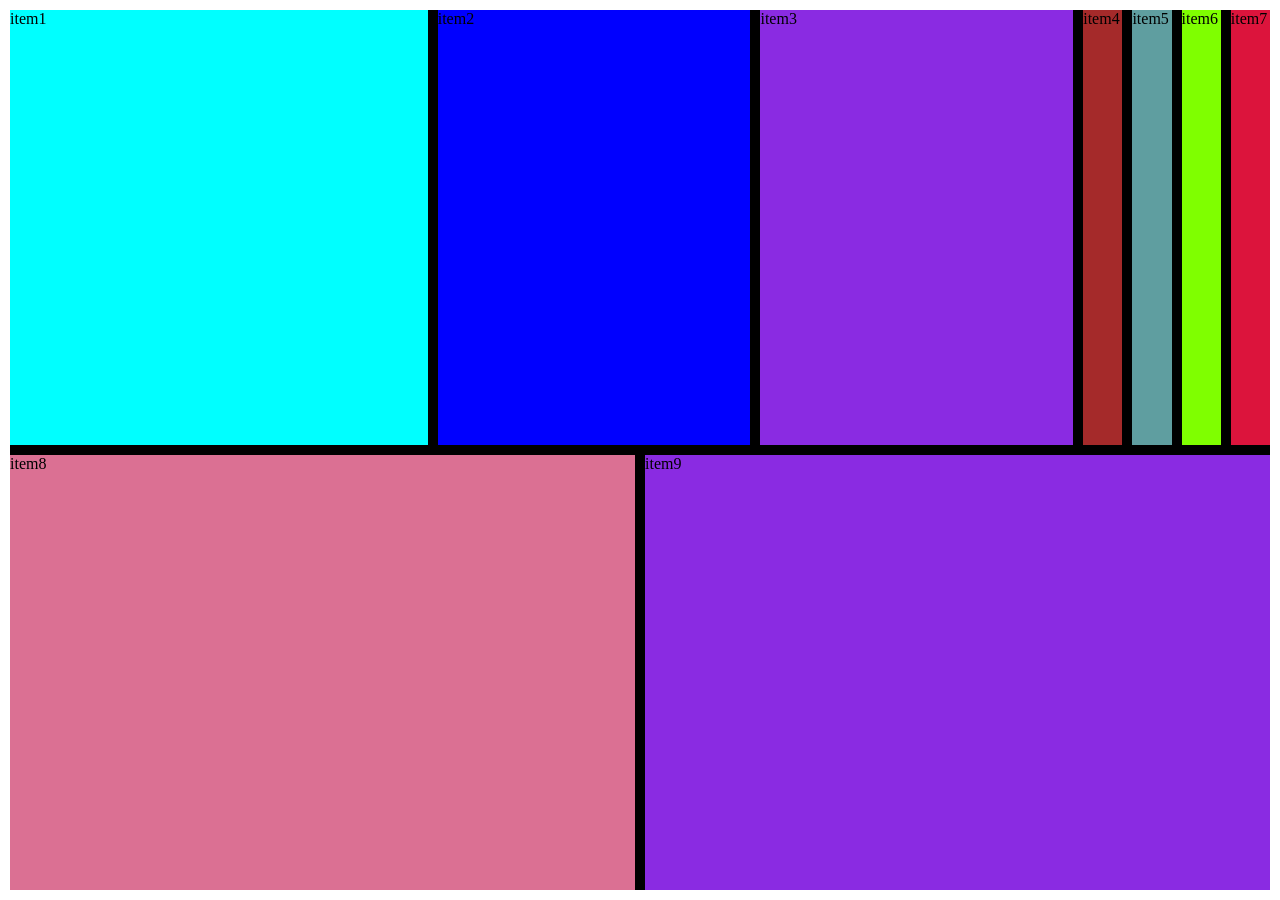
<file: index.html>
<!DOCTYPE html>
<html lang="es">
<head>
    <meta charset="UTF-8">
    <meta name="viewport" content="width=device-width, initial-scale=1.0">
    <link rel="stylesheet" href="flex.css"> </link>
    <title>Flexbox </title>
</head>
<body>
    <div class="contenedor">
        <div class="item1"> item1 </div>
        <div class="item2"> item2 </div>
        <div class="item3"> item3 </div>
        <div class="item4"> item4 </div>
        <div class="item5"> item5 </div>
        <div class="item6"> item6 </div>
        <div class="item7"> item7 </div>
        <div class="item8"> item8 </div>
        <div class="item9"> item9 </div>
    </div>
</body>
    


</html>
</file>
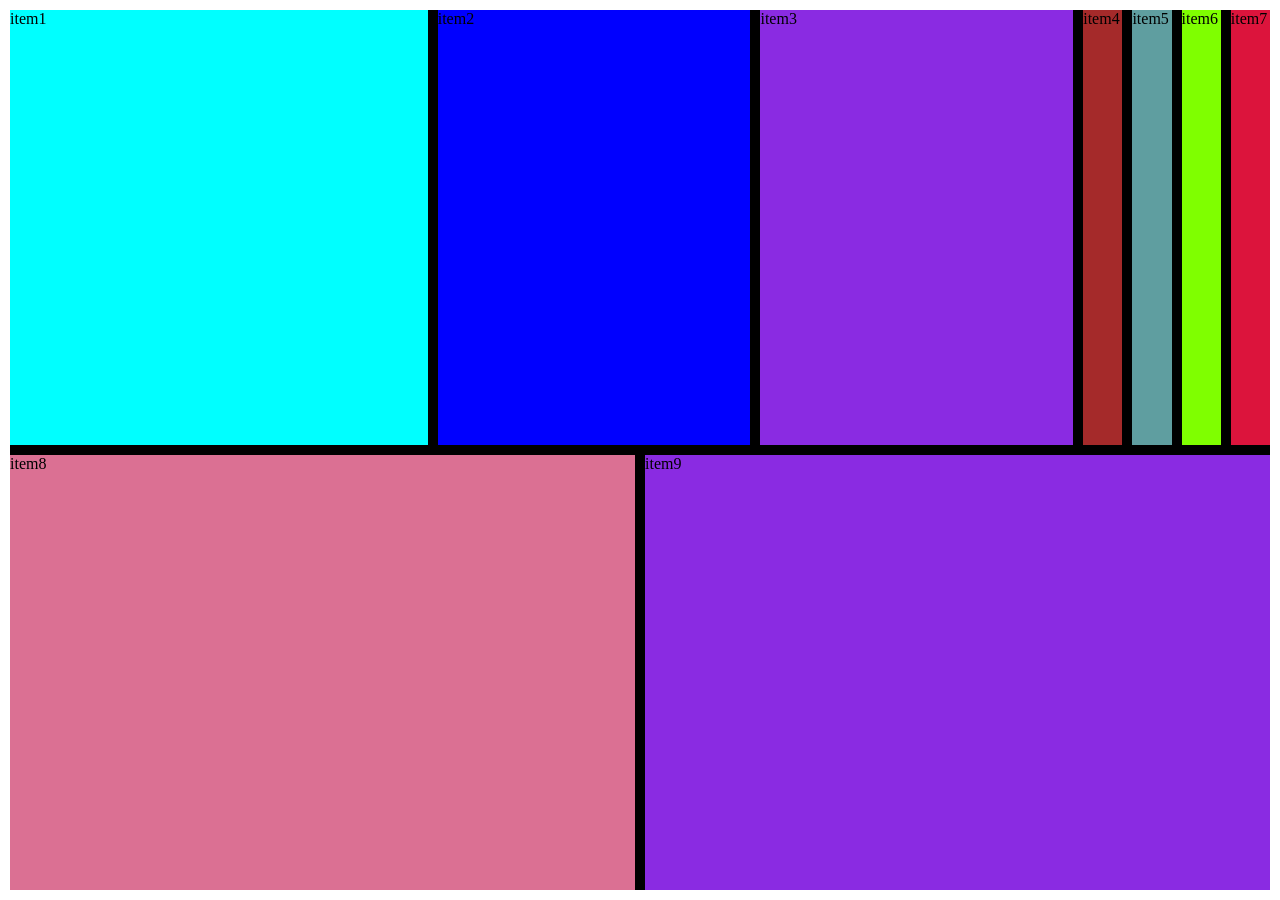
<file: flexbox.html>
<!DOCTYPE html>
<html lang="es">
<head>
    <meta charset="UTF-8">
    <meta name="viewport" content="width=device-width, initial-scale=1.0">
    <link rel="stylesheet" href="flex.css"> </link>
    <title>Flexbox </title>
</head>
<body>
    <div class="contenedor">
        <div class="item1"> item1 </div>
        <div class="item2"> item2 </div>
        <div class="item3"> item3 </div>
        <div class="item4"> item4 </div>
        <div class="item5"> item5 </div>
        <div class="item6"> item6 </div>
        <div class="item7"> item7 </div>
        <div class="item8"> item8 </div>
        <div class="item9"> item9 </div>
    </div>
</body>
</html>
</file>
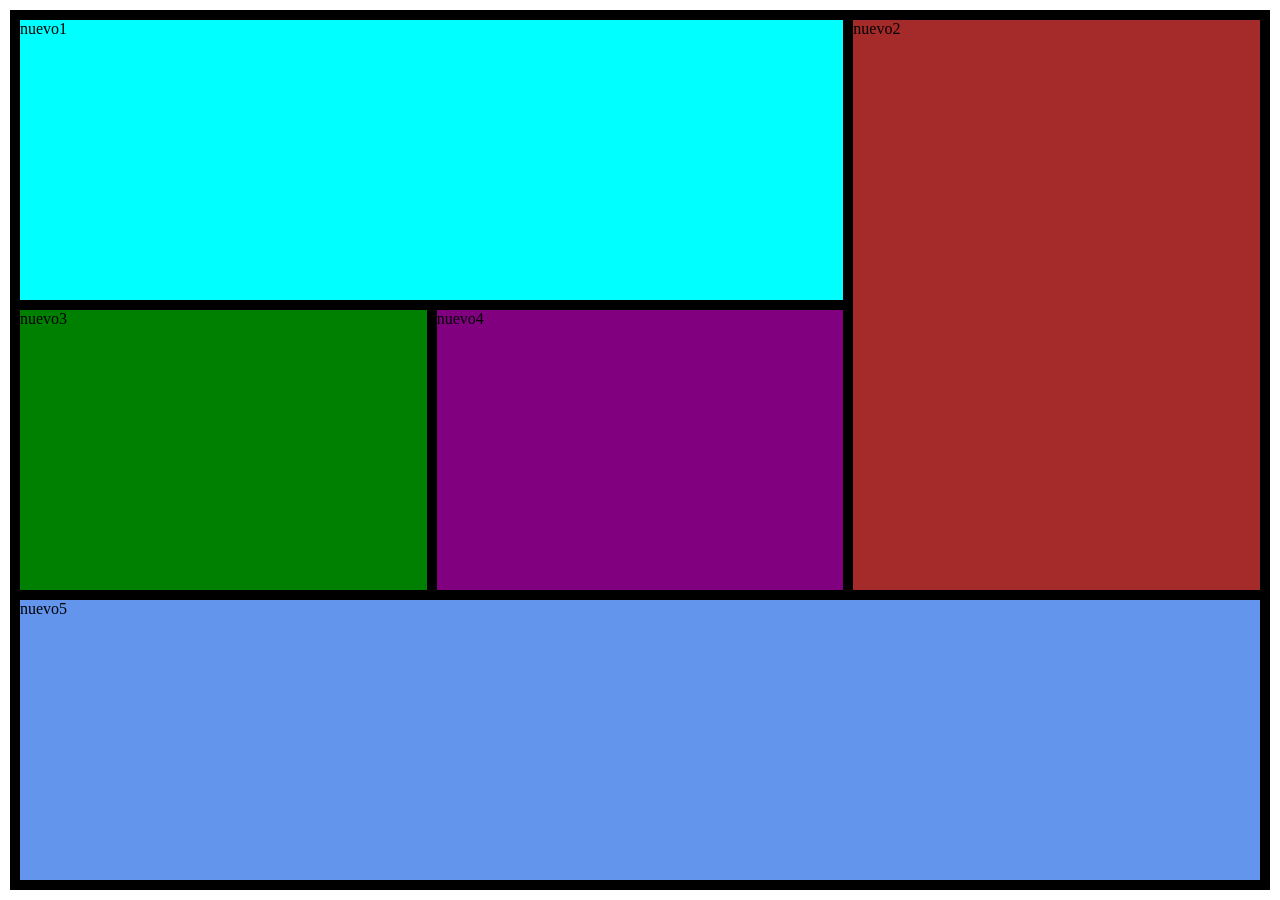
<file: main.html>
<!DOCTYPE html>
<html lang="es">
<head>
    <meta charset="UTF-8">
    <meta name="viewport" content="width=device-width, initial-scale=1.0">
    <link rel="stylesheet" href="styles.css"> </link>
    <title>Grid lineal </title>
</head>
<body>
    <div class="contenedor">
        <!--
        <div class="item1"> item1</div>
        <div class="item2"> item2</div>
        <div class="item3"> item3</div>
        <div class="item4"> item4</div>
        <div class="item5"> item4</div>
        <div class="item6"> item5</div>
        <div class="item7"> item6</div>
        <div class="item8"> item8</div>
        <div class="item9"> item9 </div>
        <div class="item10"> item10 </div>
        <div class="item11"> item11 </div>
        <div class="item12"> item12 </div> -->
        <div class="nuevo1"> nuevo1</div>
        <div class="nuevo2"> nuevo2</div>
        <div class="nuevo3"> nuevo3 </div>
        <div class="nuevo4"> nuevo4</div>
        <div class="nuevo5"> nuevo5</div>
    </div>
</body>
</html>
</file>
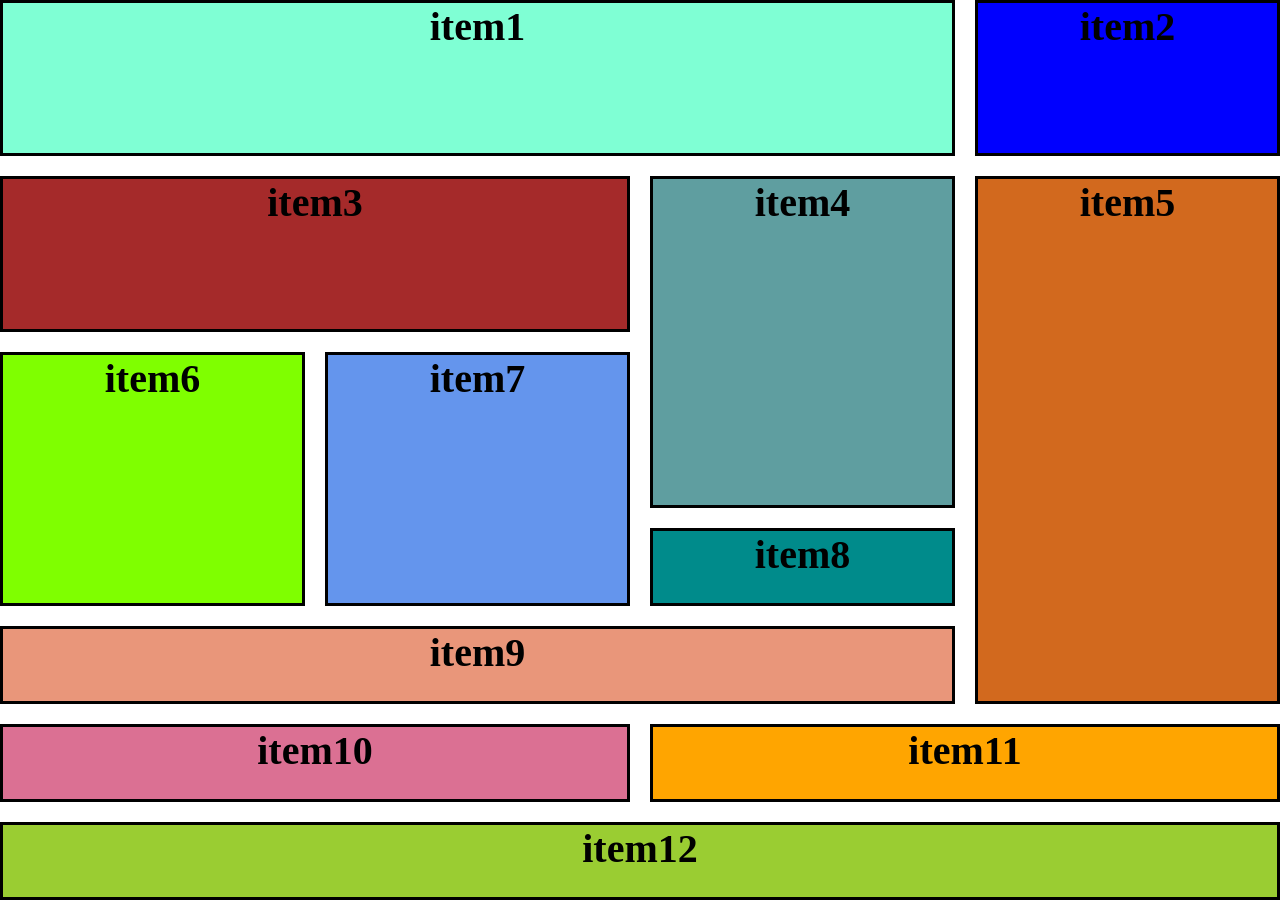
<file: practicandogrid.html>
<!DOCTYPE html>
<html lang="es">
<head>
    <meta charset="UTF-8">
    <meta name="viewport" content="width=device-width, initial-scale=1.0">
    <link rel="stylesheet" href="estilos.css"> </link>
    <title>Document</title>
</head>
<body>
  <!--  <header>
        Titulo
    </header>
    <nav> Barrita de navegacion </nav>
    <aside> columna izquierda</aside>
    <section>
        <article>
            <h1> Album de fotos </h1>
            
        </article>
    </section>
    <footer>
        Pie de pagina
    </footer>
    -->
<div class="contenedor">
    <div class="item1">
        item1
    </div>
    <div class="item2">
        item2
    </div>
    <div class="item3">
        item3
    </div>
    <div class="item4">
        item4
    </div>
    <div class="item5">
        item5
    </div>
    <div class="item6">
        item6
    </div>
    <div class="item7"> item7 </div>
    <div class="item8"> item8 </div>
    <div class="item9"> item9 </div>
    <div class="item10"> item10 </div>
    <div class="item11"> item11 </div>
    <div class="item12"> item12 </div>
</div>





</body>
</html>
</file>
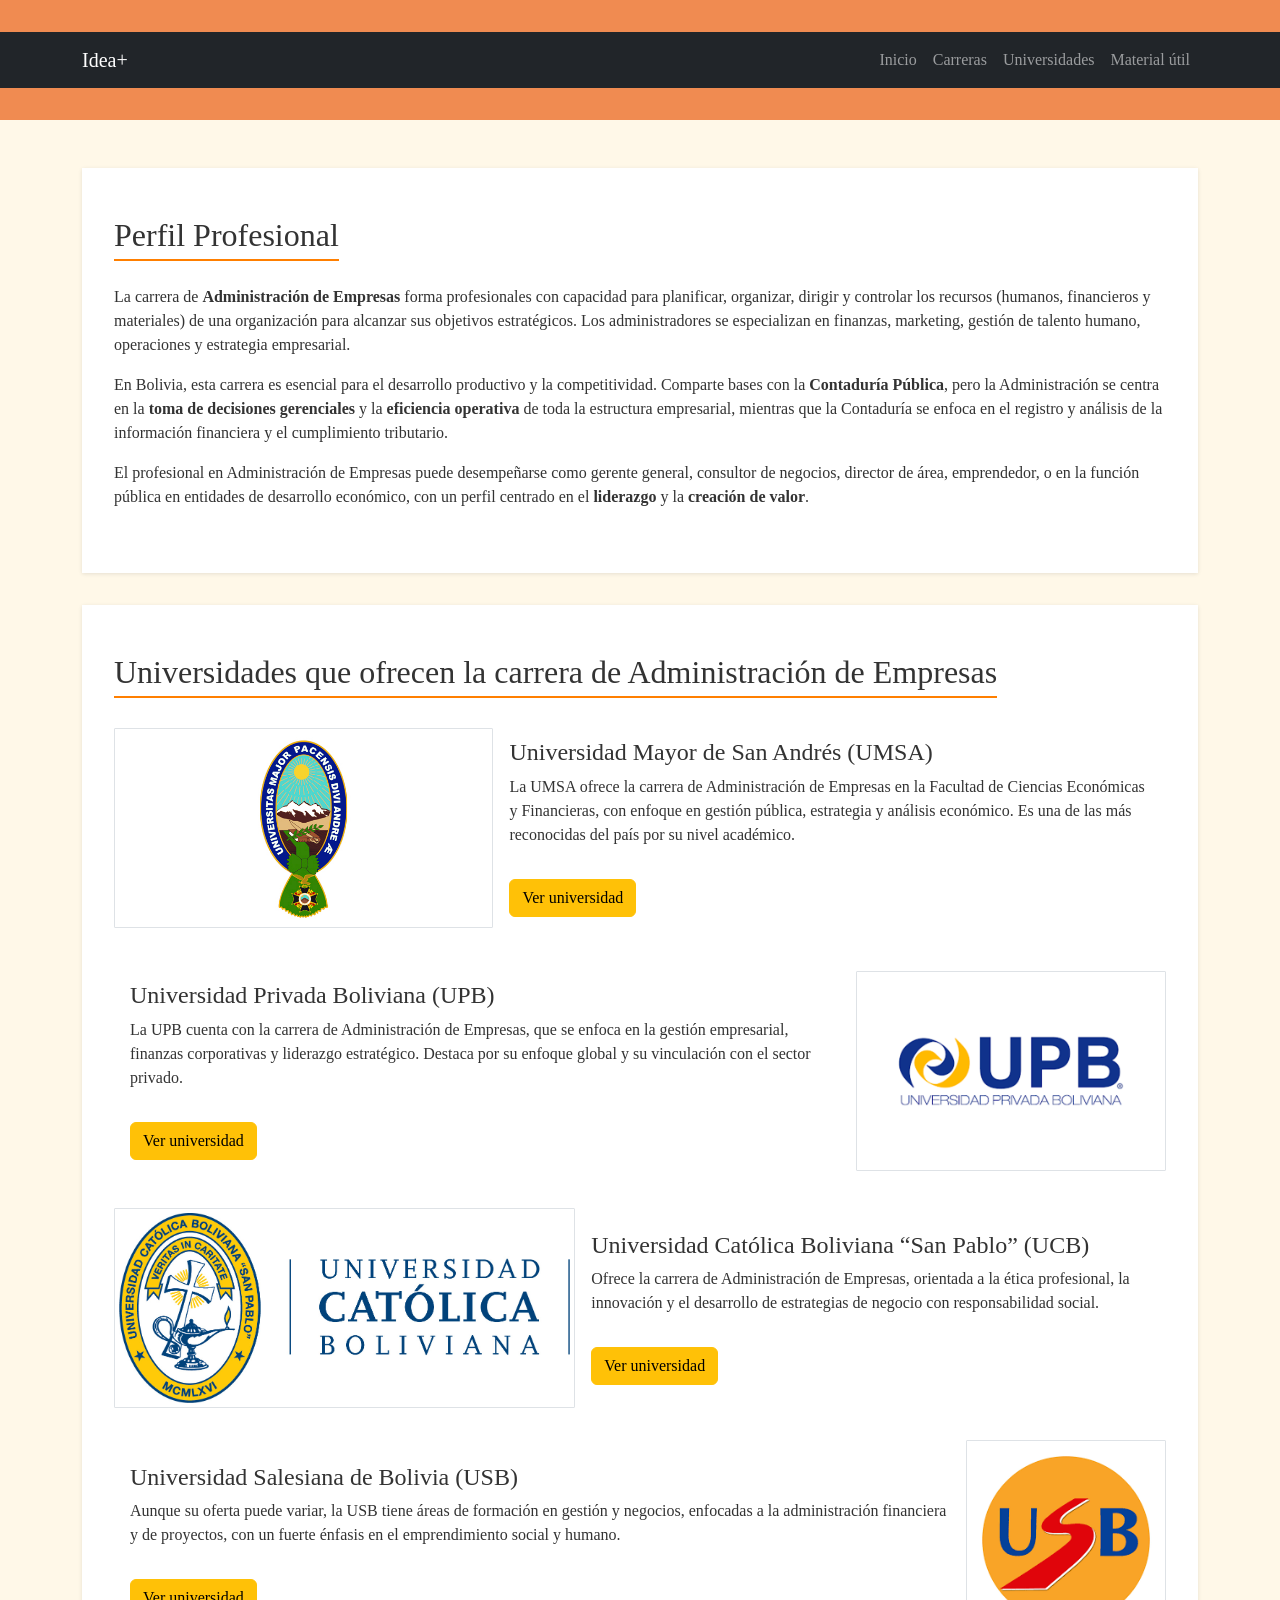
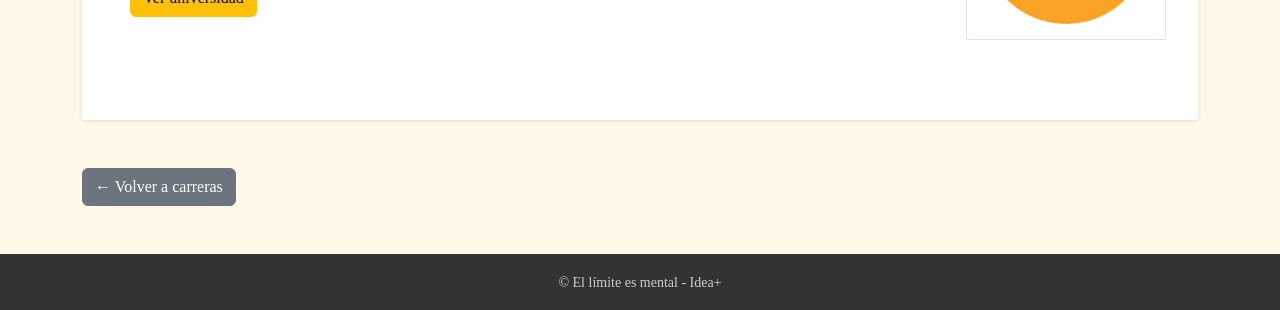
<file: Carreras/Administracion.html>
<!doctype html>
<html lang="es">
<head>
  <meta charset="utf-8">
  <meta name="viewport" content="width=device-width, initial-scale=1">
  <title>Administración de Empresas</title>
  <link href="https://cdn.jsdelivr.net/npm/bootstrap@5.3.3/dist/css/bootstrap.min.css" rel="stylesheet">
  <style>
    body {
      background-color: #FFF8E8;
      color: #333;
      font-family: 'Georgia', serif;
    }
    header {
      background-color: #F08B51;
      color: white;
      text-align: center;
      padding: 2rem 0;
    }
    section {
      background-color: #fff;
      padding: 3rem 2rem;
      margin-bottom: 2rem;
      box-shadow: 0 1px 4px rgba(0, 0, 0, 0.1);
    }
    h2 {
      border-bottom: 2px solid #ff7f00;
      display: inline-block;
      padding-bottom: .3rem;
      margin-bottom: 1.5rem;
    }
    .article {
      display: flex;
      flex-wrap: wrap;
      align-items: center;
      margin-bottom: 2rem;
    }
    .article img {
      max-width: auto;
      height: 200px;
      border-radius: 1px;
    }
    .article .text {
      flex: 1;
      padding: 1rem;
    }
    .article:nth-child(even) {
      flex-direction: row-reverse;
    }
    footer {
      background-color: #333;
      color: #ccc;
      text-align: center;
      padding: 1rem 0;
    }
  </style>
</head>
<body>
  <header>
  <nav class="navbar navbar-expand-lg navbar-dark bg-dark">
    <div class="container">
      <a class="navbar-brand" href="../Index.HTML">Idea+</a>
      <button class="navbar-toggler" type="button" data-bs-toggle="collapse" data-bs-target="#navbarNav">
        <span class="navbar-toggler-icon"></span>
      </button>
      <div class="collapse navbar-collapse" id="navbarNav">
        <ul class="navbar-nav ms-auto">
          <li class="nav-item"><a class="nav-link" href="../index.html">Inicio</a></li>
          <li class="nav-item"><a class="nav-link" href="../Carreras.html">Carreras</a></li>
          <li class="nav-item"><a class="nav-link" href="../universidades.html">Universidades</a></li>
          <li class="nav-item"><a class="nav-link" href="../Orientacion.html">Material útil</a></li>
        </ul>
      </div>
    </div>
  </nav>
</header>

  <main class="container my-5">

    <section class="content-box">
      <h2>Perfil Profesional</h2>
      <p>La carrera de <strong>Administración de Empresas</strong> forma profesionales con capacidad para planificar, organizar, dirigir y controlar 
      los recursos (humanos, financieros y materiales) de una organización para alcanzar sus objetivos estratégicos. Los administradores se especializan en 
      finanzas, marketing, gestión de talento humano, operaciones y estrategia empresarial.</p>

      <p>En Bolivia, esta carrera es esencial para el desarrollo productivo y la competitividad. Comparte bases con la <strong>Contaduría Pública</strong>, 
      pero la Administración se centra en la <strong>toma de decisiones gerenciales</strong> y la <strong>eficiencia operativa</strong> de toda la estructura empresarial, 
      mientras que la Contaduría se enfoca en el registro y análisis de la información financiera y el cumplimiento tributario.</p>

      <p>El profesional en Administración de Empresas puede desempeñarse como gerente general, consultor de negocios, director de área, emprendedor, 
      o en la función pública en entidades de desarrollo económico, con un perfil centrado en el <strong>liderazgo</strong> y la <strong>creación de valor</strong>.</p>
    </section>

    <section>
      <h2>Universidades que ofrecen la carrera de Administración de Empresas</h2>

      <div class="article">
        <div class="text">
          <h4>Universidad Mayor de San Andrés (UMSA)</h4>
          <p>La UMSA ofrece la carrera de Administración de Empresas en la Facultad de Ciencias Económicas y Financieras, con enfoque en gestión pública, 
          estrategia y análisis económico. Es una de las más reconocidas del país por su nivel académico.</p>
          <a href="https://ae.umsa.bo/" target="_blank" class="btn btn-warning mt-3">Ver universidad</a>
        </div>
        <div>
        <img src="Images/IMG-1.jpg" alt="UMSA" class="img-thumbnail">
        </div>
      </div>

      <div class="article">
        <div class="text">
          <h4>Universidad Privada Boliviana (UPB)</h4>
          <p>La UPB cuenta con la carrera de Administración de Empresas, que se enfoca en la gestión empresarial, finanzas corporativas y liderazgo estratégico. 
          Destaca por su enfoque global y su vinculación con el sector privado.</p>
          <a href="https://www1.upb.edu/es/carreras/administraci%C3%B3n-empresas-inicio-sc" target="_blank" class="btn btn-warning mt-3">Ver universidad</a>
        </div>
        <div>
        <img src="Images/IMG-3.png" alt="UPB" class="img-thumbnail">
        </div>
      </div>

      <div class="article">
        <div class="text">
          <h4>Universidad Católica Boliviana “San Pablo” (UCB)</h4>
          <p>Ofrece la carrera de Administración de Empresas, orientada a la ética profesional, la innovación y el desarrollo de estrategias de negocio 
          con responsabilidad social.</p>
          <a href="https://tja.ucb.edu.bo/carreras/administracion-de-empresas/" target="_blank" class="btn btn-warning mt-3">Ver universidad</a>
        </div>
        <div>
        <img src="Images/IMG-2.jpg" alt="UCB" class="img-thumbnail">
        </div>
      </div>
      
      <div class="article">
        <div class="text">
          <h4>Universidad Salesiana de Bolivia (USB)</h4>
          <p>Aunque su oferta puede variar, la USB tiene áreas de formación en gestión y negocios, enfocadas a la administración financiera y de proyectos, 
          con un fuerte énfasis en el emprendimiento social y humano.</p>
          <a href="https://www.usalesiana.edu.bo/la_paz/sitio/ing_comercial/" target="_blank" class="btn btn-warning mt-3">Ver universidad</a>
        </div>
        <div>
        <img src="Images/IMG-4.png" alt="USB" class="img-thumbnail">
        </div>
      </div>
    </section>

    <a href="../Carreras.html" class="btn btn-secondary mt-3">← Volver a carreras</a>
  </main>

  <footer><small>&copy; El límite es mental - Idea+</small></footer>
  <script src="https://cdn.jsdelivr.net/npm/bootstrap@5.3.3/dist/js/bootstrap.bundle.min.js"></script>
</body>
</html>
</file>
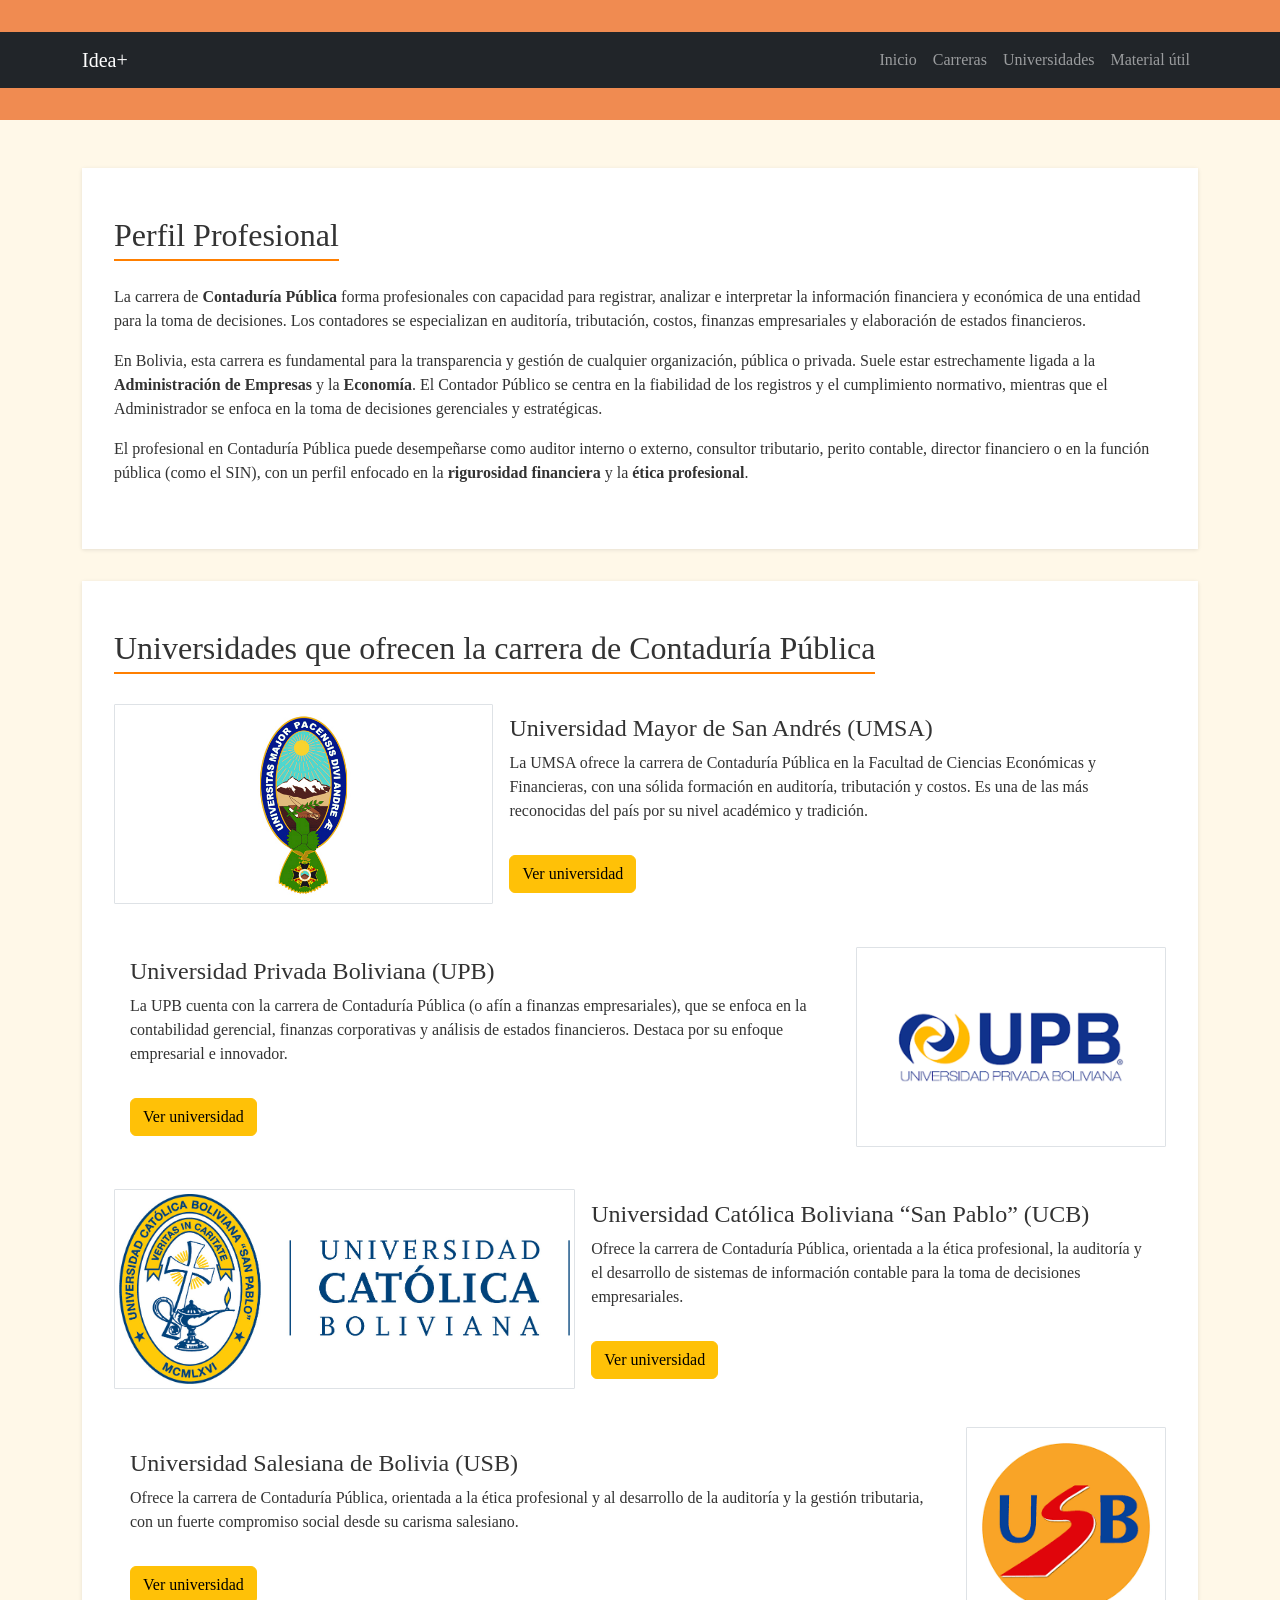
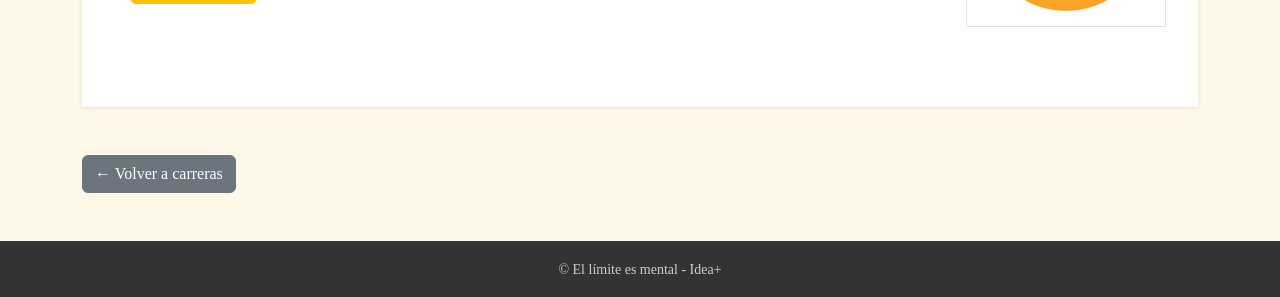
<file: Carreras/Contaduria.html>
<!doctype html>
<html lang="es">
<head>
  <meta charset="utf-8">
  <meta name="viewport" content="width=device-width, initial-scale=1">
  <title>Contaduría Pública</title>
  <link href="https://cdn.jsdelivr.net/npm/bootstrap@5.3.3/dist/css/bootstrap.min.css" rel="stylesheet">
  <style>
    body {
      background-color: #FFF8E8;
      color: #333;
      font-family: 'Georgia', serif;
    }
    header {
      background-color: #F08B51;
      color: white;
      text-align: center;
      padding: 2rem 0;
    }
    section {
      background-color: #fff;
      padding: 3rem 2rem;
      margin-bottom: 2rem;
      box-shadow: 0 1px 4px rgba(0, 0, 0, 0.1);
    }
    h2 {
      border-bottom: 2px solid #ff7f00;
      display: inline-block;
      padding-bottom: .3rem;
      margin-bottom: 1.5rem;
    }
    .article {
      display: flex;
      flex-wrap: wrap;
      align-items: center;
      margin-bottom: 2rem;
    }
    .article img {
      max-width: auto;
      height: 200px;
      border-radius: 1px;
    }
    .article .text {
      flex: 1;
      padding: 1rem;
    }
    .article:nth-child(even) {
      flex-direction: row-reverse;
    }
    footer {
      background-color: #333;
      color: #ccc;
      text-align: center;
      padding: 1rem 0;
    }
  </style>
</head>
<body>
  <header>
  <nav class="navbar navbar-expand-lg navbar-dark bg-dark">
    <div class="container">
      <a class="navbar-brand" href="../Index.HTML">Idea+</a>
      <button class="navbar-toggler" type="button" data-bs-toggle="collapse" data-bs-target="#navbarNav">
        <span class="navbar-toggler-icon"></span>
      </button>
      <div class="collapse navbar-collapse" id="navbarNav">
        <ul class="navbar-nav ms-auto">
          <li class="nav-item"><a class="nav-link" href="../index.html">Inicio</a></li>
          <li class="nav-item"><a class="nav-link" href="../Carreras.html">Carreras</a></li>
          <li class="nav-item"><a class="nav-link" href="../universidades.html">Universidades</a></li>
          <li class="nav-item"><a class="nav-link" href="../Orientacion.html">Material útil</a></li>
        </ul>
      </div>
    </div>
  </nav>
</header>

  <main class="container my-5">

    <section class="content-box">
      <h2>Perfil Profesional</h2>
      <p>La carrera de <strong>Contaduría Pública</strong> forma profesionales con capacidad para registrar, analizar e interpretar la información financiera y económica 
      de una entidad para la toma de decisiones. Los contadores se especializan en auditoría, tributación, costos, finanzas empresariales y elaboración de estados financieros.</p>

      <p>En Bolivia, esta carrera es fundamental para la transparencia y gestión de cualquier organización, pública o privada. 
      Suele estar estrechamente ligada a la <strong>Administración de Empresas</strong> y la <strong>Economía</strong>. El Contador Público se centra en la fiabilidad de los registros y el cumplimiento normativo, 
      mientras que el Administrador se enfoca en la toma de decisiones gerenciales y estratégicas.</p>

      <p>El profesional en Contaduría Pública puede desempeñarse como auditor interno o externo, consultor tributario, perito contable, director financiero o en la función pública (como el SIN), 
      con un perfil enfocado en la <strong>rigurosidad financiera</strong> y la <strong>ética profesional</strong>.</p>
    </section>

    <section>
      <h2>Universidades que ofrecen la carrera de Contaduría Pública</h2>

      <div class="article">
        <div class="text">
          <h4>Universidad Mayor de San Andrés (UMSA)</h4>
          <p>La UMSA ofrece la carrera de Contaduría Pública en la Facultad de Ciencias Económicas y Financieras, con una sólida formación en auditoría, 
          tributación y costos. Es una de las más reconocidas del país por su nivel académico y tradición.</p>
          <a href="https://contaduriapublica.umsa.bo/" target="_blank" class="btn btn-warning mt-3">Ver universidad</a>
        </div>
        <div>
        <img src="Images/IMG-1.jpg" alt="UMSA" class="img-thumbnail">
        </div>
      </div>

      <div class="article">
        <div class="text">
          <h4>Universidad Privada Boliviana (UPB)</h4>
          <p>La UPB cuenta con la carrera de Contaduría Pública (o afín a finanzas empresariales), que se enfoca en la contabilidad gerencial, 
          finanzas corporativas y análisis de estados financieros. Destaca por su enfoque empresarial e innovador.</p>
          <a href="https://www.upb.edu/formacion-continua/modalidad-virtual/expertos/experto-en-analisis-y-control-financiero"  target="_blank" class="btn btn-warning mt-3">Ver universidad</a>
        </div>
        <div>
        <img src="Images/IMG-3.png" alt="UPB" class="img-thumbnail">
        </div>
      </div>

      <div class="article">
        <div class="text">
          <h4>Universidad Católica Boliviana “San Pablo” (UCB)</h4>
          <p>Ofrece la carrera de Contaduría Pública, orientada a la ética profesional, la auditoría y el desarrollo de sistemas de información contable 
          para la toma de decisiones empresariales.</p>
          <a href="https://lpz.ucb.edu.bo/pregrado/contaduria-publica/"  target="_blank" class="btn btn-warning mt-3">Ver universidad</a>
        </div>
        <div>
        <img src="Images/IMG-2.jpg" alt="UCB" class="img-thumbnail">
        </div>
      </div>
      
      <div class="article">
        <div class="text">
          <h4>Universidad Salesiana de Bolivia (USB)</h4>
          <p>Ofrece la carrera de Contaduría Pública, orientada a la ética profesional y al desarrollo de la auditoría y la gestión tributaria, 
          con un fuerte compromiso social desde su carisma salesiano.</p>
          <a href="https://www.usalesiana.edu.bo/la_paz/sitio/contaduria_publica/"  target="_blank" class="btn btn-warning mt-3">Ver universidad</a>
        </div>
        <div>
        <img src="Images/IMG-4.png" alt="USB" class="img-thumbnail">
        </div>
      </div>
    </section>

    <a href="../Carreras.html" class="btn btn-secondary mt-3">← Volver a carreras</a>
  </main>

  <footer><small>&copy; El límite es mental - Idea+</small></footer>
  <script src="https://cdn.jsdelivr.net/npm/bootstrap@5.3.3/dist/js/bootstrap.bundle.min.js"></script>
</body>
</html>
</file>
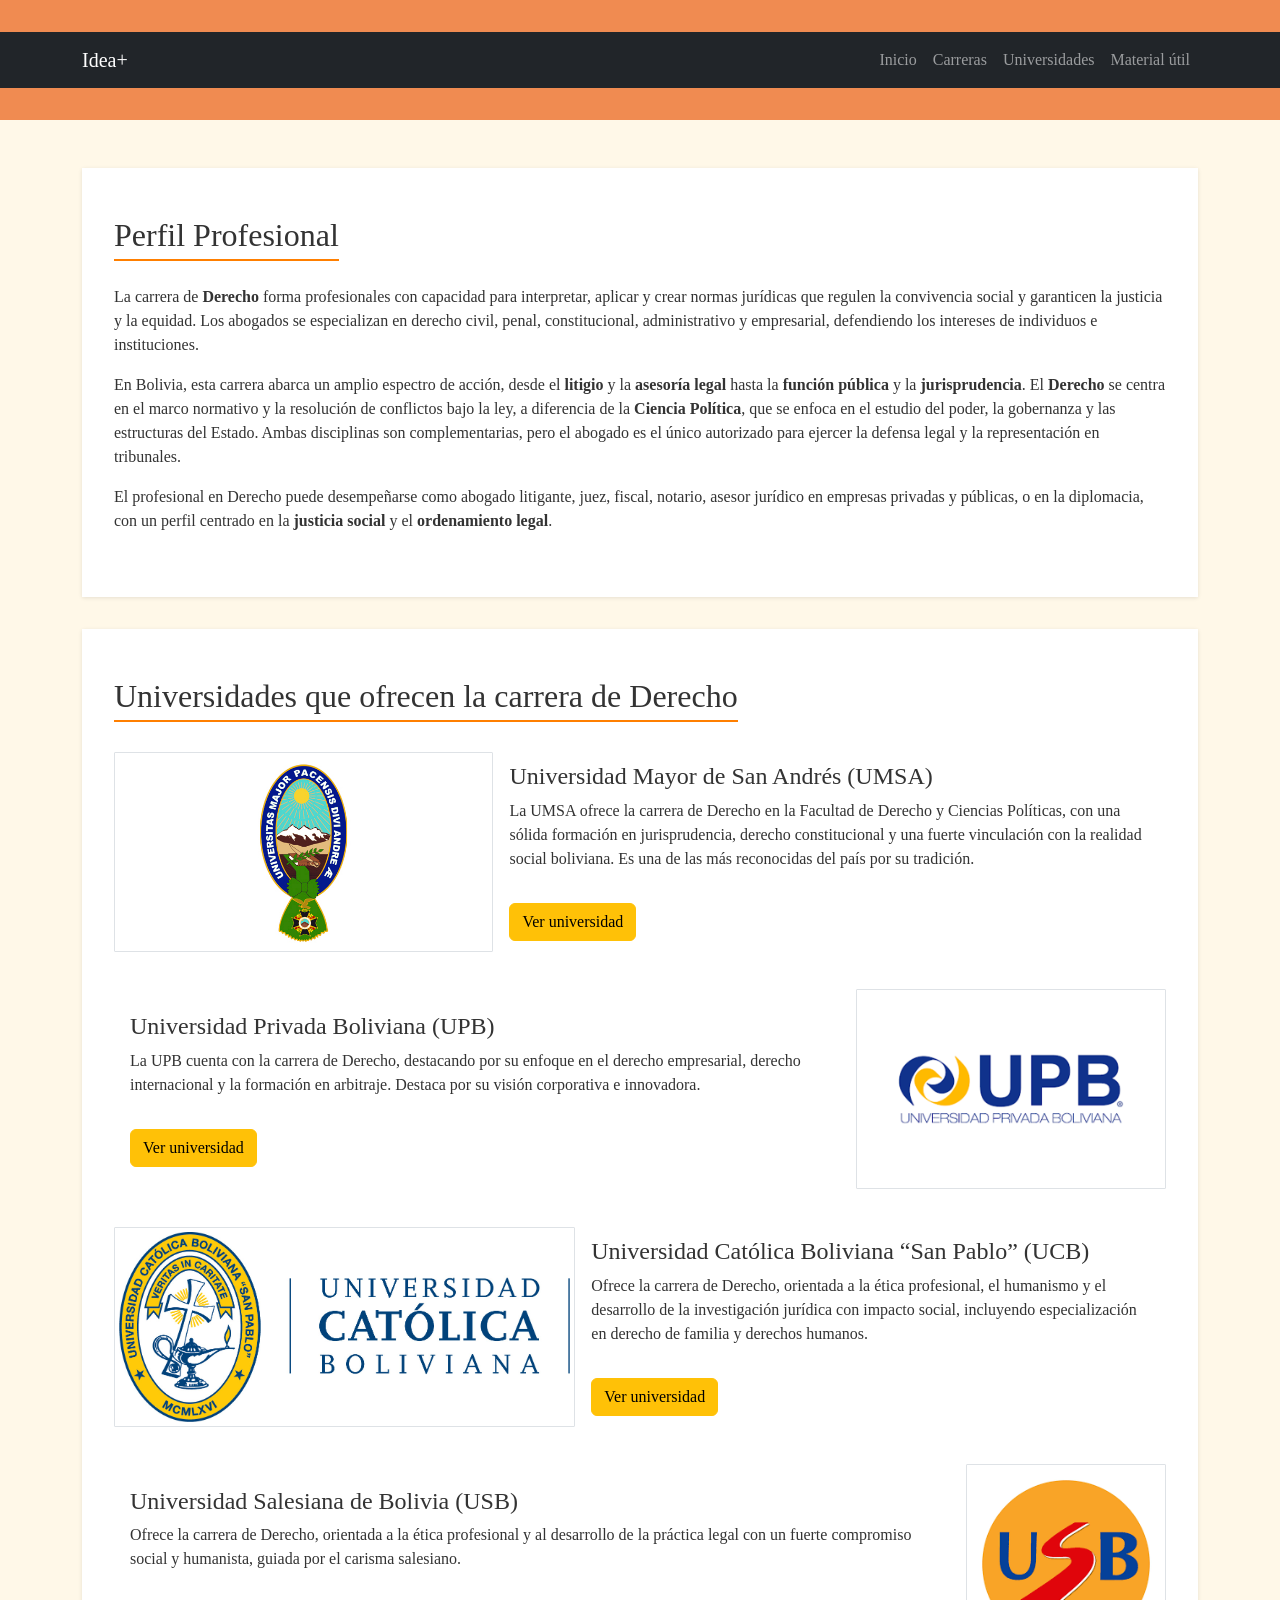
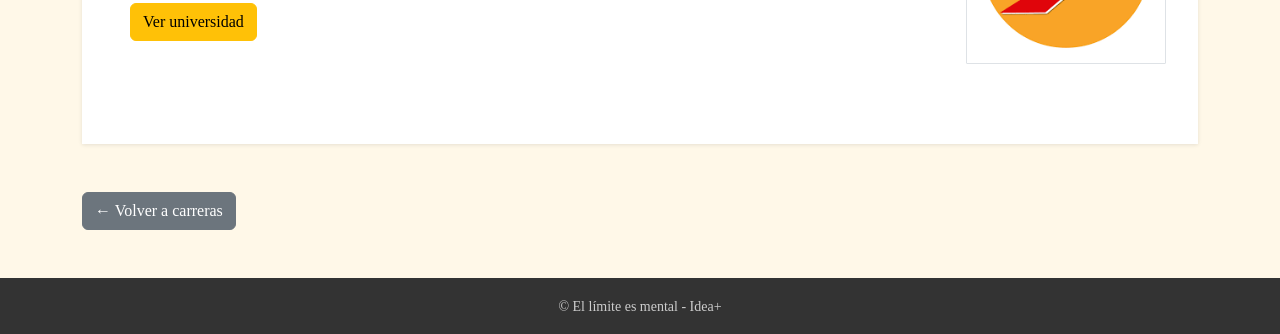
<file: Carreras/Derecho.html>
<!doctype html>
<html lang="es">
<head>
  <meta charset="utf-8">
  <meta name="viewport" content="width=device-width, initial-scale=1">
  <title>Derecho</title>
  <link href="https://cdn.jsdelivr.net/npm/bootstrap@5.3.3/dist/css/bootstrap.min.css" rel="stylesheet">
  <style>
    body {
      background-color: #FFF8E8;
      color: #333;
      font-family: 'Georgia', serif;
    }
    header {
      background-color: #F08B51;
      color: white;
      text-align: center;
      padding: 2rem 0;
    }
    section {
      background-color: #fff;
      padding: 3rem 2rem;
      margin-bottom: 2rem;
      box-shadow: 0 1px 4px rgba(0, 0, 0, 0.1);
    }
    h2 {
      border-bottom: 2px solid #ff7f00;
      display: inline-block;
      padding-bottom: .3rem;
      margin-bottom: 1.5rem;
    }
    .article {
      display: flex;
      flex-wrap: wrap;
      align-items: center;
      margin-bottom: 2rem;
    }
    .article img {
      max-width: auto;
      height: 200px;
      border-radius: 1px;
    }
    .article .text {
      flex: 1;
      padding: 1rem;
    }
    .article:nth-child(even) {
      flex-direction: row-reverse;
    }
    footer {
      background-color: #333;
      color: #ccc;
      text-align: center;
      padding: 1rem 0;
    }
  </style>
</head>
<body>
  <header>
  <nav class="navbar navbar-expand-lg navbar-dark bg-dark">
    <div class="container">
      <a class="navbar-brand" href="../Index.HTML">Idea+</a>
      <button class="navbar-toggler" type="button" data-bs-toggle="collapse" data-bs-target="#navbarNav">
        <span class="navbar-toggler-icon"></span>
      </button>
      <div class="collapse navbar-collapse" id="navbarNav">
        <ul class="navbar-nav ms-auto">
          <li class="nav-item"><a class="nav-link" href="../index.html">Inicio</a></li>
          <li class="nav-item"><a class="nav-link" href="../Carreras.html">Carreras</a></li>
          <li class="nav-item"><a class="nav-link" href="../universidades.html">Universidades</a></li>
          <li class="nav-item"><a class="nav-link" href="../Orientacion.html">Material útil</a></li>
        </ul>
      </div>
    </div>
  </nav>
</header>

  <main class="container my-5">

    <section class="content-box">
      <h2>Perfil Profesional</h2>
      <p>La carrera de <strong>Derecho</strong> forma profesionales con capacidad para interpretar, aplicar y crear normas jurídicas 
      que regulen la convivencia social y garanticen la justicia y la equidad. Los abogados se especializan en derecho civil, 
      penal, constitucional, administrativo y empresarial, defendiendo los intereses de individuos e instituciones.</p>

      <p>En Bolivia, esta carrera abarca un amplio espectro de acción, desde el <strong>litigio</strong> y la <strong>asesoría legal</strong> hasta la <strong>función pública</strong> y la <strong>jurisprudencia</strong>. El <strong>Derecho</strong> se centra en el marco normativo y la resolución de conflictos bajo la ley, 
      a diferencia de la <strong>Ciencia Política</strong>, que se enfoca en el estudio del poder, la gobernanza y las estructuras del Estado. 
      Ambas disciplinas son complementarias, pero el abogado es el único autorizado para ejercer la defensa legal y la representación en tribunales.</p>

      <p>El profesional en Derecho puede desempeñarse como abogado litigante, juez, fiscal, notario, asesor jurídico en empresas privadas y públicas, 
      o en la diplomacia, con un perfil centrado en la <strong>justicia social</strong> y el <strong>ordenamiento legal</strong>.</p>
    </section>

    <section>
      <h2>Universidades que ofrecen la carrera de Derecho</h2>

      <div class="article">
        <div class="text">
          <h4>Universidad Mayor de San Andrés (UMSA)</h4>
          <p>La UMSA ofrece la carrera de Derecho en la Facultad de Derecho y Ciencias Políticas, con una sólida formación en jurisprudencia, 
          derecho constitucional y una fuerte vinculación con la realidad social boliviana. Es una de las más reconocidas del país por su tradición.</p>
          <a href="https://www.umsa.bo/web/derecho" target="_blank" class="btn btn-warning mt-3">Ver universidad</a>
        </div>
        <div>
        <img src="Images/IMG-1.jpg" alt="UMSA" class="img-thumbnail">
        </div>
      </div>

      <div class="article">
        <div class="text">
          <h4>Universidad Privada Boliviana (UPB)</h4>
          <p>La UPB cuenta con la carrera de Derecho, destacando por su enfoque en el derecho empresarial, derecho internacional y la formación en arbitraje. 
          Destaca por su visión corporativa e innovadora.</p>
          <a href="https://www1.upb.edu/es/carreras/derecho-lp-inicio" target="_blank" class="btn btn-warning mt-3">Ver universidad</a>
        </div>
        <div>
        <img src="Images/IMG-3.png" alt="UPB" class="img-thumbnail">
        </div>
      </div>

      <div class="article">
        <div class="text">
          <h4>Universidad Católica Boliviana “San Pablo” (UCB)</h4>
          <p>Ofrece la carrera de Derecho, orientada a la ética profesional, el humanismo y el desarrollo de la investigación jurídica con impacto social, 
          incluyendo especialización en derecho de familia y derechos humanos.</p>
          <a href="https://lpz.ucb.edu.bo/pregrado/derecho/"  target="_blank" class="btn btn-warning mt-3">Ver universidad</a>
        </div>
        <div>
        <img src="Images/IMG-2.jpg" alt="UCB" class="img-thumbnail">
        </div>
      </div>
      
      <div class="article">
        <div class="text">
          <h4>Universidad Salesiana de Bolivia (USB)</h4>
          <p>Ofrece la carrera de Derecho, orientada a la ética profesional y al desarrollo de la práctica legal con un fuerte compromiso social y humanista, 
          guiada por el carisma salesiano.</p>
          <a href="https://www.usalesiana.edu.bo/vpou/sitio/derecho/"  target="_blank" class="btn btn-warning mt-3">Ver universidad</a>
        </div>
        <div>
        <img src="Images/IMG-4.png" alt="USB" class="img-thumbnail">
        </div>
      </div>
    </section>

    <a href="../Carreras.html" class="btn btn-secondary mt-3">← Volver a carreras</a>
  </main>

  <footer><small>&copy; El límite es mental - Idea+</small></footer>
  <script src="https://cdn.jsdelivr.net/npm/bootstrap@5.3.3/dist/js/bootstrap.bundle.min.js"></script>
</body>
</html>
</file>
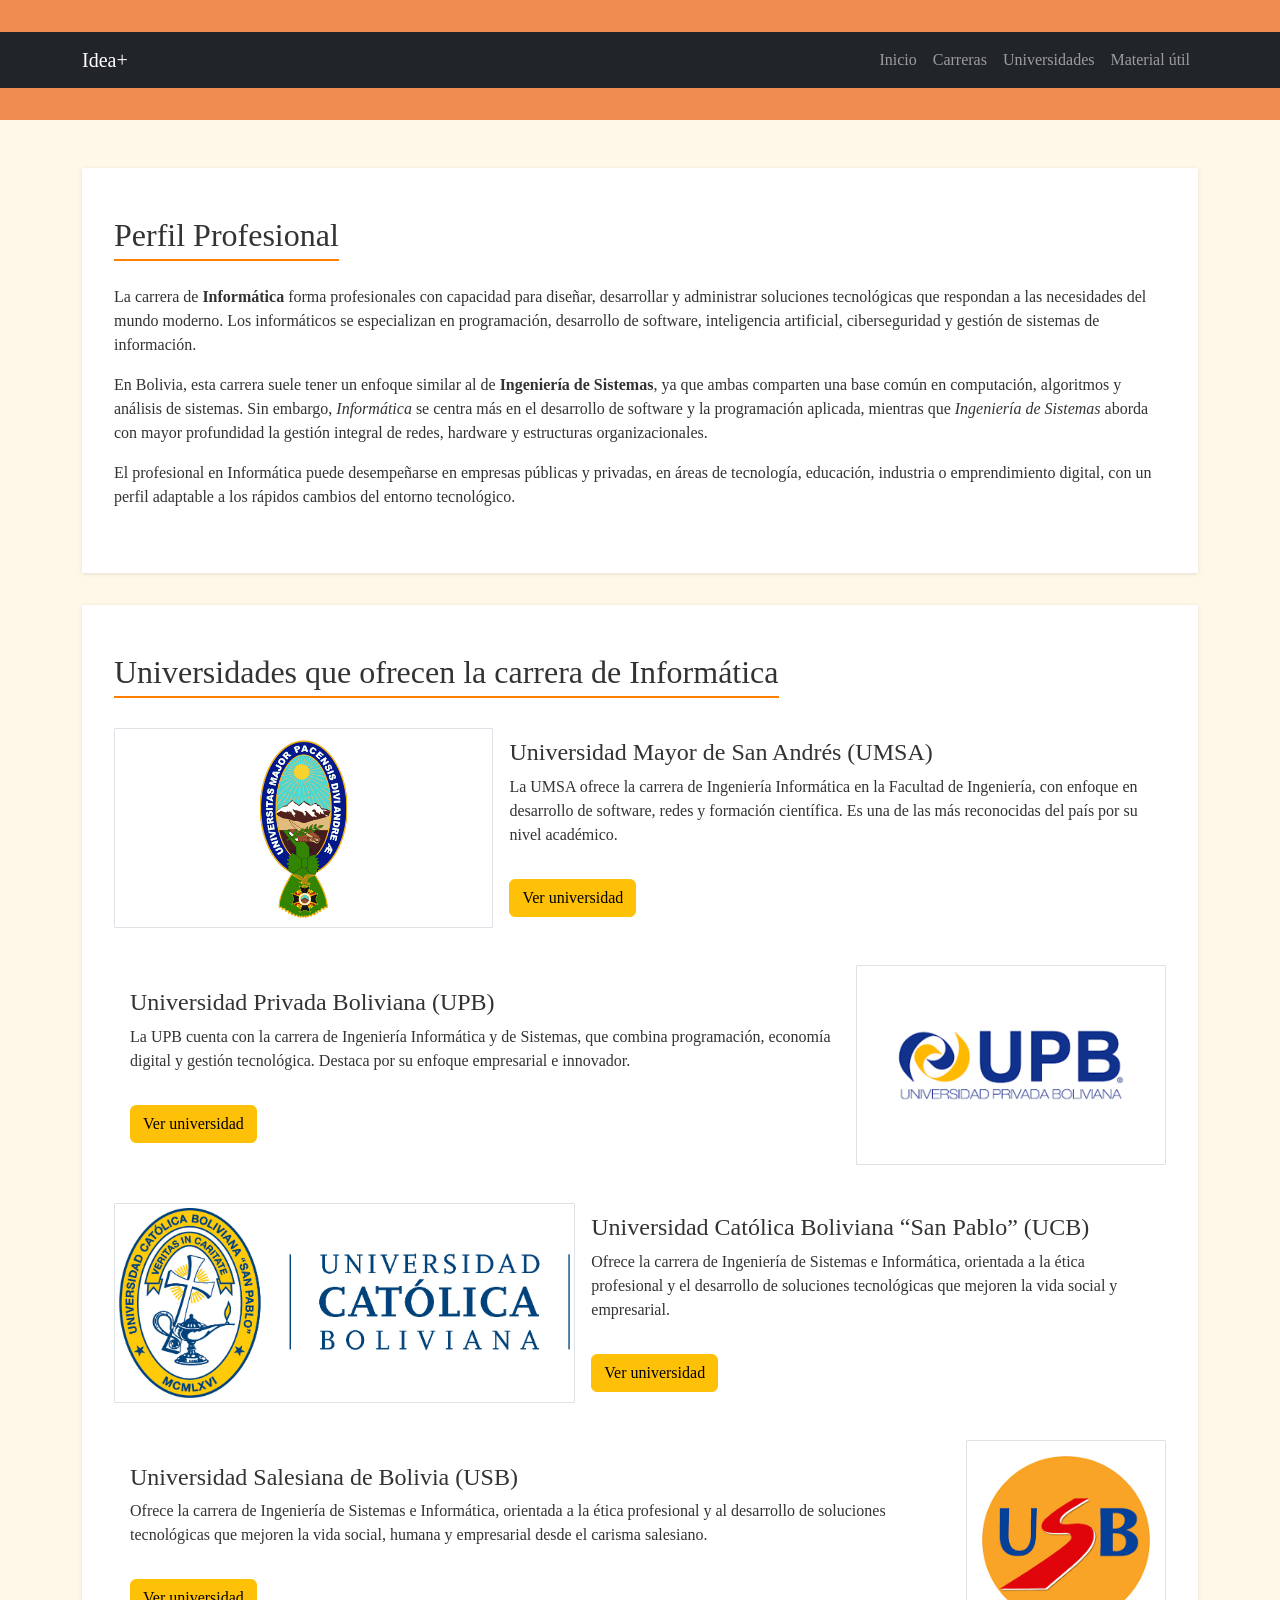
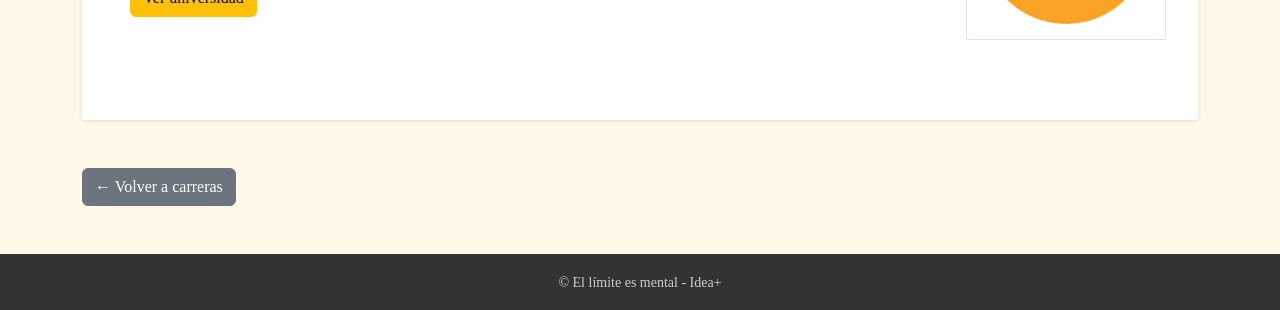
<file: Carreras/Informatica.html>
<!doctype html>
<html lang="es">
<head>
  <meta charset="utf-8">
  <meta name="viewport" content="width=device-width, initial-scale=1">
  <title>Informática</title>
  <link href="https://cdn.jsdelivr.net/npm/bootstrap@5.3.3/dist/css/bootstrap.min.css" rel="stylesheet">
  <style>
    body {
      background-color: #FFF8E8;
      color: #333;
      font-family: 'Georgia', serif;
    }
    header {
      background-color: #F08B51;
      color: white;
      text-align: center;
      padding: 2rem 0;
    }
    section {
      background-color: #fff;
      padding: 3rem 2rem;
      margin-bottom: 2rem;
      box-shadow: 0 1px 4px rgba(0, 0, 0, 0.1);
    }
    h2 {
      border-bottom: 2px solid #ff7f00;
      display: inline-block;
      padding-bottom: .3rem;
      margin-bottom: 1.5rem;
    }
    .article {
      display: flex;
      flex-wrap: wrap;
      align-items: center;
      margin-bottom: 2rem;
    }
    .article img {
      max-width: auto;
      height: 200px;
      border-radius: 1px;
    }
    .article .text {
      flex: 1;
      padding: 1rem;
    }
    .article:nth-child(even) {
      flex-direction: row-reverse;
    }
    footer {
      background-color: #333;
      color: #ccc;
      text-align: center;
      padding: 1rem 0;
    }
  </style>
</head>
<body>
  <header>
  <nav class="navbar navbar-expand-lg navbar-dark bg-dark">
    <div class="container">
      <a class="navbar-brand" href="../Index.HTML">Idea+</a>
      <button class="navbar-toggler" type="button" data-bs-toggle="collapse" data-bs-target="#navbarNav">
        <span class="navbar-toggler-icon"></span>
      </button>
      <div class="collapse navbar-collapse" id="navbarNav">
        <ul class="navbar-nav ms-auto">
          <li class="nav-item"><a class="nav-link" href="../index.html">Inicio</a></li>
          <li class="nav-item"><a class="nav-link" href="../Carreras.html">Carreras</a></li>
          <li class="nav-item"><a class="nav-link" href="../universidades.html">Universidades</a></li>
          <li class="nav-item"><a class="nav-link" href="../Orientacion.html">Material útil</a></li>
        </ul>
      </div>
    </div>
  </nav>
</header>

  <main class="container my-5">

    <section class="content-box">
      <h2>Perfil Profesional</h2>
      <p>La carrera de <strong>Informática</strong> forma profesionales con capacidad para diseñar, desarrollar y administrar soluciones tecnológicas 
      que respondan a las necesidades del mundo moderno. Los informáticos se especializan en programación, desarrollo de software, 
      inteligencia artificial, ciberseguridad y gestión de sistemas de información.</p>

      <p>En Bolivia, esta carrera suele tener un enfoque similar al de <strong>Ingeniería de Sistemas</strong>, 
      ya que ambas comparten una base común en computación, algoritmos y análisis de sistemas. 
      Sin embargo, <em>Informática</em> se centra más en el desarrollo de software y la programación aplicada, 
      mientras que <em>Ingeniería de Sistemas</em> aborda con mayor profundidad la gestión integral de redes, hardware y estructuras organizacionales.</p>

      <p>El profesional en Informática puede desempeñarse en empresas públicas y privadas, en áreas de tecnología, educación, industria o emprendimiento digital, 
      con un perfil adaptable a los rápidos cambios del entorno tecnológico.</p>
    </section>

    <section>
      <h2>Universidades que ofrecen la carrera de Informática</h2>

      <div class="article">
        <div class="text">
          <h4>Universidad Mayor de San Andrés (UMSA)</h4>
          <p>La UMSA ofrece la carrera de Ingeniería Informática en la Facultad de Ingeniería, con enfoque en desarrollo de software, 
          redes y formación científica. Es una de las más reconocidas del país por su nivel académico.</p>
          <a href="http://informatica.umsa.bo/" target="_blank" class="btn btn-warning mt-3">Ver universidad</a>
        </div>
        <div>
        <img src="Images/IMG-1.jpg" alt="UMSA" class="img-thumbnail">
        </div>
      </div>

      <div class="article">
        <div class="text">
          <h4>Universidad Privada Boliviana (UPB)</h4>
          <p>La UPB cuenta con la carrera de Ingeniería Informática y de Sistemas, que combina programación, economía digital y gestión tecnológica. 
          Destaca por su enfoque empresarial e innovador.</p>
          <a href="https://www1.upb.edu/es/carreras/ingenieria-sistemas-sc-plan-estudios" target="_blank" class="btn btn-warning mt-3">Ver universidad</a>
        </div>
        <div>
        <img src="Images/IMG-3.png" alt="UPB" class="img-thumbnail">
        </div>
      </div>

      <div class="article">
        <div class="text">
          <h4>Universidad Católica Boliviana “San Pablo” (UCB)</h4>
          <p>Ofrece la carrera de Ingeniería de Sistemas e Informática, orientada a la ética profesional y el desarrollo de soluciones tecnológicas 
          que mejoren la vida social y empresarial.</p>
          <a href="https://lpz.ucb.edu.bo/pregrado/ingenieria-de-sistemas/" target="_blank" class="btn btn-warning mt-3">Ver universidad</a>
        </div>
        <div>
        <img src="Images/IMG-2.jpg" alt="UCB" class="img-thumbnail">
        </div>
      </div>
      
      <div class="article">
        <div class="text">
          <h4>Universidad Salesiana de Bolivia (USB)</h4>
          <p>Ofrece la carrera de Ingeniería de Sistemas e Informática, orientada a la ética profesional y al desarrollo de soluciones tecnológicas que mejoren la vida social, humana y empresarial desde el carisma salesiano.</p>
          <a href="https://www.usalesiana.edu.bo/la_paz/sitio/ing_de_sistemas/" target="_blank" class="btn btn-warning mt-3">Ver universidad</a>
        </div>
        <div>
        <img src="Images/IMG-4.png" alt="USB" class="img-thumbnail">
        </div>
      </div>
    </section>

    <a href="../Carreras.html" class="btn btn-secondary mt-3">← Volver a carreras</a>
  </main>

  <footer><small>&copy; El límite es mental - Idea+</small></footer>
  <script src="https://cdn.jsdelivr.net/npm/bootstrap@5.3.3/dist/js/bootstrap.bundle.min.js"></script>
</body>
</html>
</file>
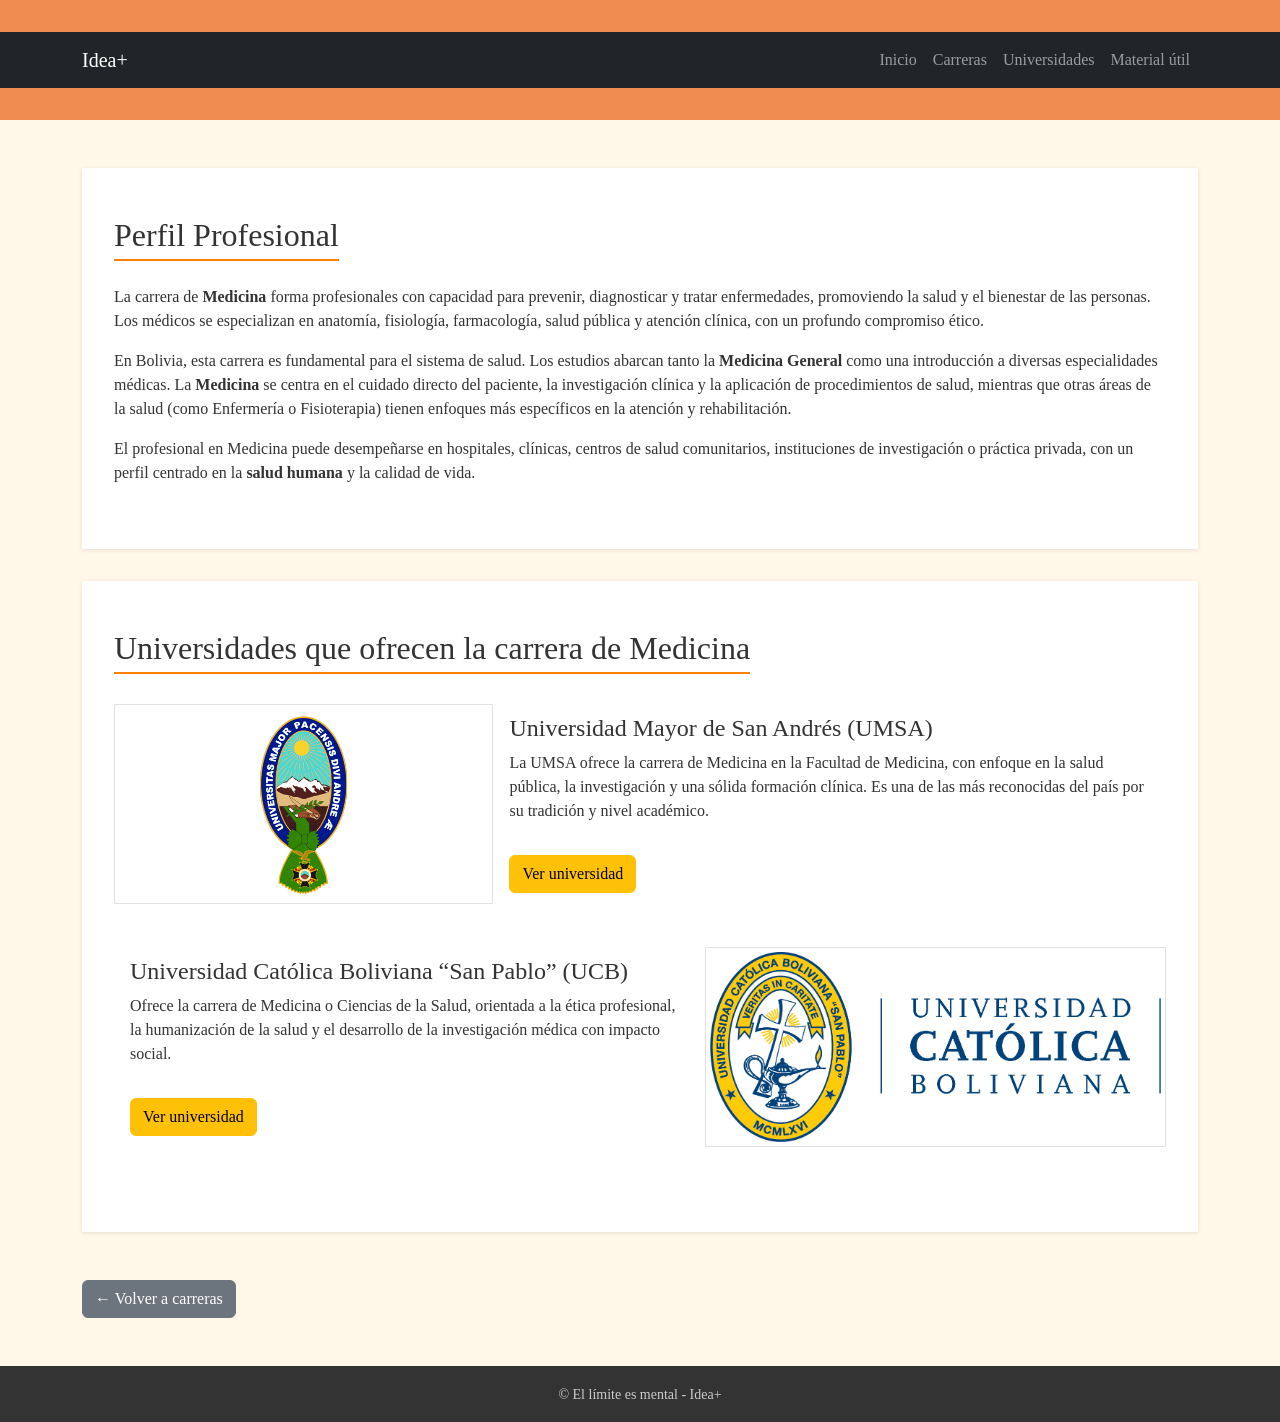
<file: Carreras/Medicina.html>
<!doctype html>
<html lang="es">
<head>
  <meta charset="utf-8">
  <meta name="viewport" content="width=device-width, initial-scale=1">
  <title>Medicina</title>
  <link href="https://cdn.jsdelivr.net/npm/bootstrap@5.3.3/dist/css/bootstrap.min.css" rel="stylesheet">
  <style>
    body {
      background-color: #FFF8E8;
      color: #333;
      font-family: 'Georgia', serif;
    }
    header {
      background-color: #F08B51;
      color: white;
      text-align: center;
      padding: 2rem 0;
    }
    section {
      background-color: #fff;
      padding: 3rem 2rem;
      margin-bottom: 2rem;
      box-shadow: 0 1px 4px rgba(0, 0, 0, 0.1);
    }
    h2 {
      border-bottom: 2px solid #ff7f00;
      display: inline-block;
      padding-bottom: .3rem;
      margin-bottom: 1.5rem;
    }
    .article {
      display: flex;
      flex-wrap: wrap;
      align-items: center;
      margin-bottom: 2rem;
    }
    .article img {
      max-width: auto;
      height: 200px;
      border-radius: 1px;
    }
    .article .text {
      flex: 1;
      padding: 1rem;
    }
    .article:nth-child(even) {
      flex-direction: row-reverse;
    }
    footer {
      background-color: #333;
      color: #ccc;
      text-align: center;
      padding: 1rem 0;
    }
  </style>
</head>
<body>
  <header>
  <nav class="navbar navbar-expand-lg navbar-dark bg-dark">
    <div class="container">
      <a class="navbar-brand" href="../Index.HTML">Idea+</a>
      <button class="navbar-toggler" type="button" data-bs-toggle="collapse" data-bs-target="#navbarNav">
        <span class="navbar-toggler-icon"></span>
      </button>
      <div class="collapse navbar-collapse" id="navbarNav">
        <ul class="navbar-nav ms-auto">
          <li class="nav-item"><a class="nav-link" href="../index.html">Inicio</a></li>
          <li class="nav-item"><a class="nav-link" href="../Carreras.html">Carreras</a></li>
          <li class="nav-item"><a class="nav-link" href="../universidades.html">Universidades</a></li>
          <li class="nav-item"><a class="nav-link" href="../Orientacion.html">Material útil</a></li>
        </ul>
      </div>
    </div>
  </nav>
</header>

  <main class="container my-5">

    <section class="content-box">
      <h2>Perfil Profesional</h2>
      <p>La carrera de <strong>Medicina</strong> forma profesionales con capacidad para prevenir, diagnosticar y tratar enfermedades, 
      promoviendo la salud y el bienestar de las personas. Los médicos se especializan en anatomía, fisiología, farmacología, 
      salud pública y atención clínica, con un profundo compromiso ético.</p>

      <p>En Bolivia, esta carrera es fundamental para el sistema de salud. 
      Los estudios abarcan tanto la <strong>Medicina General</strong> como una introducción a diversas especialidades médicas. 
      La <strong>Medicina</strong> se centra en el cuidado directo del paciente, la investigación clínica y la aplicación de procedimientos de salud, 
      mientras que otras áreas de la salud (como Enfermería o Fisioterapia) tienen enfoques más específicos en la atención y rehabilitación.</p>

      <p>El profesional en Medicina puede desempeñarse en hospitales, clínicas, centros de salud comunitarios, instituciones de investigación o práctica privada, 
      con un perfil centrado en la <strong>salud humana</strong> y la calidad de vida.</p>
    </section>

    <section>
      <h2>Universidades que ofrecen la carrera de Medicina</h2>

      <div class="article">
        <div class="text">
          <h4>Universidad Mayor de San Andrés (UMSA)</h4>
          <p>La UMSA ofrece la carrera de Medicina en la Facultad de Medicina, con enfoque en la salud pública, la investigación y una sólida formación clínica. 
          Es una de las más reconocidas del país por su tradición y nivel académico.</p>
          <a href="https://fment.umsa.bo/" target="_blank" class="btn btn-warning mt-3">Ver universidad</a>
        </div>
        <div>
        <img src="Images/IMG-1.jpg" alt="UMSA" class="img-thumbnail">
        </div>
      </div>

      <div class="article">
        <div class="text">
          <h4>Universidad Católica Boliviana “San Pablo” (UCB)</h4>
          <p>Ofrece la carrera de Medicina o Ciencias de la Salud, orientada a la ética profesional, la humanización de la salud y el desarrollo de la investigación médica con impacto social.</p>
          <a href="https://lpz.ucb.edu.bo/pregrado/medicina/" target="_blank" class="btn btn-warning mt-3">Ver universidad</a>
        </div>
        <div>
        <img src="Images/IMG-2.jpg" alt="UCB" class="img-thumbnail">
        </div>
      </div>
      
    </section>

    <a href="../Carreras.html" class="btn btn-secondary mt-3">← Volver a carreras</a>
  </main>

  <footer><small>&copy; El límite es mental - Idea+</small></footer>
  <script src="https://cdn.jsdelivr.net/npm/bootstrap@5.3.3/dist/js/bootstrap.bundle.min.js"></script>
</body>
</html>
</file>
<file: flex.css>
@charset 'utf-8';
*{
    box-sizing: border-box;
    padding: 0px;
    margin: 0;
}
body{
    padding: 5px;
}
.contenedor {
    display: flex;
    flex-direction: column;
    gap: 10px;    
    background-color: black;
    height: calc(100vh - 10px);
}
.item1{
    background-color: aqua;
    flex: 1 1 auto;
}
.item2{
    background-color: blue;
    flex: 1 1 auto;
}
.item3{
    background-color: blueviolet;
    flex: 1 1 auto;
}
.item4{
    background-color: brown;
    flex: 1 1 auto;
}
.item5{
    background-color: cadetblue;
    flex: 1 1 auto;
}
.item6{
    background-color: chartreuse;
    flex: 1 1 auto;
}
.item7{
    background-color: crimson;
    flex: 1 1 auto;
}
.item8{
    background-color: palevioletred;
    flex: 1 1 auto;
}
.item9{
    background-color: blueviolet;
    flex: 1 1 auto;
}
@media(min-width:480px){
    body{
        padding: 10px;
    }
    .contenedor{
        flex-direction: row;
        flex-wrap: wrap;
        gap: 10px;
        height: calc(100vh - 20px);
    }
    .item1{
    flex: 1 0 calc(33.33% - 5px);
}
    .item2{
    flex: 1 0 calc(25% - 5px);
}
.item3{
    flex: 1 0 calc(25% - 5px);
}
.item4{
    background-color: brown;
    flex: 1 1 auto;
}
.item5{
    background-color: cadetblue;
    flex: 1 1 auto;
}
.item6{
    background-color: chartreuse;
    flex: 1 1 auto;
}
.item7{
    background-color: crimson;
    flex: 1 1 auto;
}
.item8{
    background-color: palevioletred;
    flex: 1 1 auto;
}
.item9{
    background-color: blueviolet;
    flex: 1 1 auto;
}
    

}
</file>
<file: styles.css>
@charset 'utf-8';
*{
    box-sizing: border-box;
    padding: 0;
    margin: 0;
}
body{
    padding: 5px;
}
.contenedor{
    padding: 5px;
   display: grid;
    width: 100%;
    height: calc(100vh - 10px);
    gap:5px;
    background-color: black;
    grid-template-columns: repeat(2, 1fr);
    grid-template-rows: repeat(4, 1fr) ;
}
.nuevo1{
     background-color: aqua;
     grid-column: 1/3;
     grid-row: 1/2;
}
.nuevo2{
     background-color: brown;
     grid-column: 1/3 ;
     grid-row: 2/3;
}
.nuevo3{
    background-color: green;
    grid-column: 1/2;
    grid-row: 3/4;
}
.nuevo4{
    background-color: purple;
    grid-column: 2/3;
    grid-row: 3/4 ;
}
.nuevo5{
    background-color: cornflowerblue;
    grid-column: 1/3;
    grid-row: 4/5;
}
@media (min-width: 480px){
    body{
    padding: 10px;
}
.contenedor{
    padding: 10px;
    gap: 10px;
    height:calc(100vh - 20px) ;
    grid-template-columns: 1fr 1fr 1fr ;
    grid-template-rows: repeat(3, 1fr);
}
.nuevo1{
    grid-column: 1/3;
    grid-row: 1/2;
}
.nuevo2{

    grid-column: 3/4;
    grid-row: 1/3;
}
.nuevo3{
    grid-column: 1/2;
    grid-row: 2/3;
}
.nuevo4{
    grid-column: 2/3;
    grid-row: 2/3;
}
.nuevo5{
    grid-column: 1/4;
    grid-row: 3/4;
}
}
</file>
<file: estilos.css>
/*@charset 'utf-8';
*{
    box-sizing: border-box;
}
body{
    padding: 4px;
    margin:0;
    height: 100%;
    gap:10px;
    display: grid;
    grid-template-columns: calc(20% - 10px) calc(80% - 10px );
    grid-template-rows: auto 1fr auto auto;
    grid-template-areas: 
    "header header"
    "nav nav"
    "aside section"
    "footer footer"
    
    ;
}
header{
    border:solid;
    border-color: blue;
    grid-area:header;
}
nav{
    border: solid;
    border-color: blueviolet;
    grid-area: nav;
}
aside{
    border: solid;
    border-color: brown;
    grid-area: aside;
}
section{
    border: solid;
    border-color: black;
    grid-area: section;
}
footer{
    border: solid;
    border-color: chartreuse;
    grid-area: footer;
} */
@charset 'utf-8';
*{
    box-sizing: border-box;
    padding: 0;
    margin: 0;
    text-align: center;
    font-size: 40px;
    font-weight: bold;
}
body{
    background-image: url('https://static.vecteezy.com/system/resources/previews/000/834/435/non_2x/beautiful-space-background-vector.jpg');
}
div.contenedor{
    display: grid;
    min-height:100vh ;
    gap:20px;
    grid-template-columns: calc(25% - 15px) calc(25% - 15px) calc(25% - 15px) calc(25% - 15px);
    grid-template-rows: 2fr 2fr 2fr 1fr 1fr 1fr 1fr;
    grid-template-areas:
    "item1 item1 item1 item2"
    "item3 item3 item4 item5"
    "item6 item7 item4 item5"
    "item6 item7 item8 item5"
    "item9 item9 item9 item5"
    "item10 item10 item11 item11"
    "item12 item12 item12 item12";
}
div.contenedor div{
    border: solid;
    border-color: rgb(0, 0, 0);
}
div.item1{
    grid-area: item1;
    border: solid;
    background-color: aquamarine;
}
.item2{
    grid-area: item2;
    background-color: blue;
}
.item3{
    grid-area: item3;
    background-color: brown;
}
.item4{
    grid-area: item4;
    background-color: cadetblue;
}
.item5{
    grid-area: item5;
    background-color: chocolate;
}
.item6{
    grid-area: item6;
    background-color: chartreuse;
}
.item7{
    grid-area: item7;
    background-color: cornflowerblue;
}
.item8{
    grid-area: item8;
    background-color: darkcyan;
}
.item9{
    grid-area: item9;
    background-color: darksalmon;
}
.item10{
    grid-area: item10;
    background-color: palevioletred;
}
.item11{
    grid-area: item11;
    background-color: orange;
}
.item12{
    grid-area: item12;
    background-color: yellowgreen;
}
@media (max-width: 480px) {
    div.contenedor{
        gap:6px;
        min-height: 100vh;
        grid-template-columns: calc(33.33% - 4px) calc(33.33% - 4px) calc(33.33% - 4px);
        grid-template-rows: 2fr 1fr 1fr 1fr 1fr 2fr 2fr;
        grid-template-areas: 
        "item1 item1 item12"
        "item3 item2 item12"
        "item4 item5 item12"
        "item6 item6 item12"
        "item7 item8 item12"
        "item9 item9 item12"
        "item10 item11 item12"
        ;
    }

}
</file>
